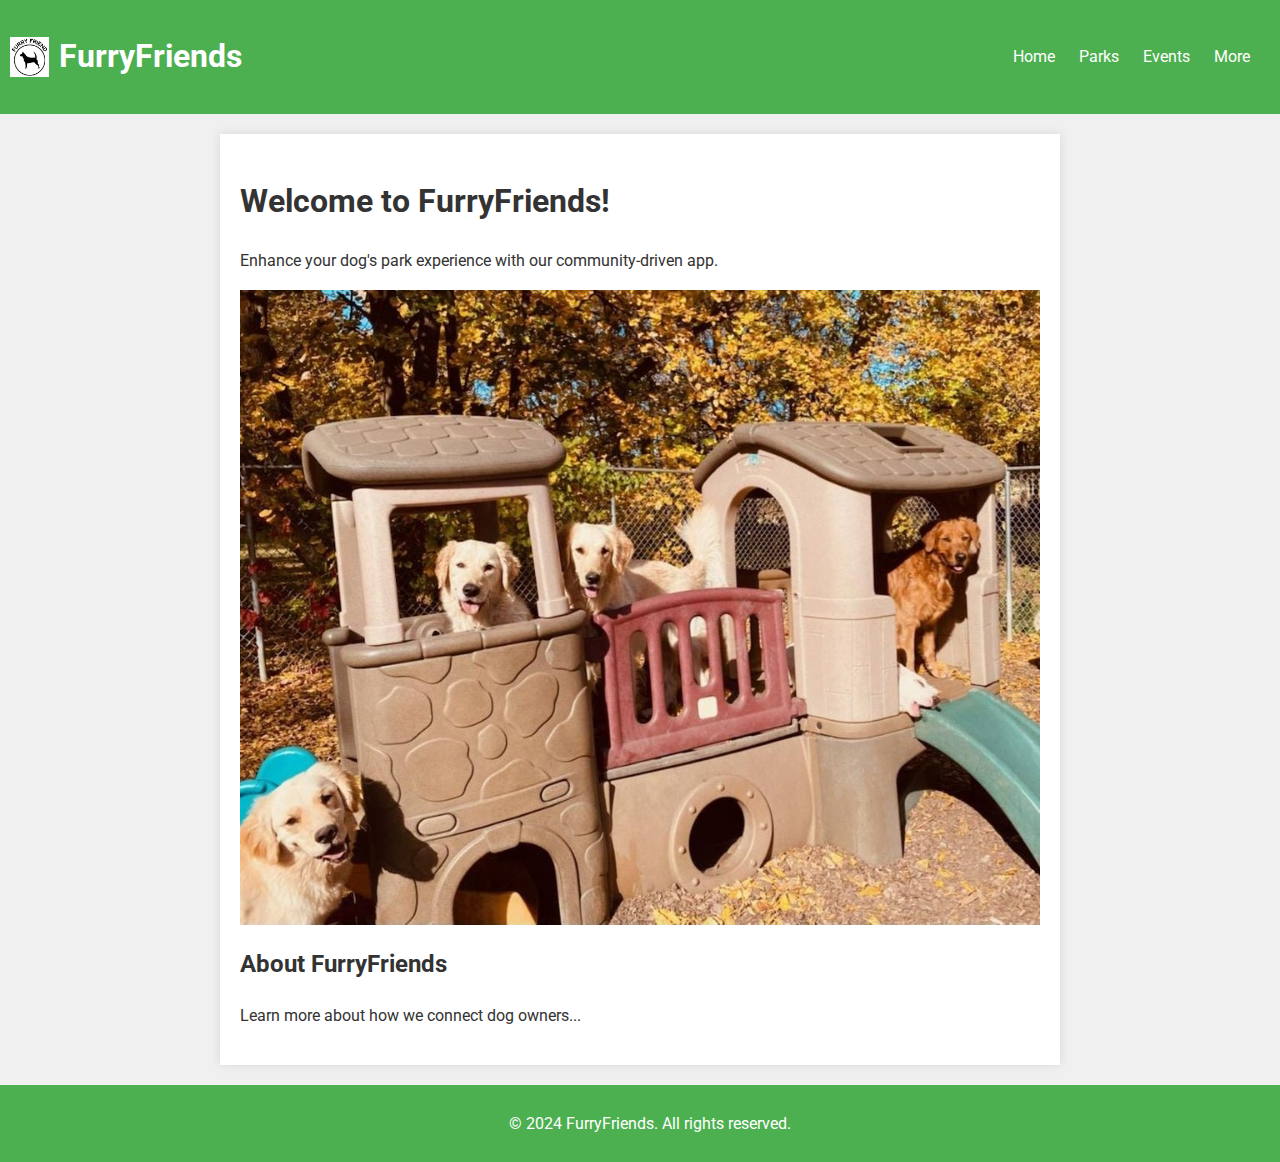
<file: src/main/resources/templates/index.html>
<!DOCTYPE html>
<html lang="en">
<head>
    <meta charset="UTF-8">
    <meta name="viewport" content="width=device-width, initial-scale=1.0">
    <title>FurryFriends - Home</title>
    <link rel="stylesheet" href="../static/css/styles.css">
    <link href="https://fonts.googleapis.com/css2?family=Roboto:wght@400;700&display=swap" rel="stylesheet">
    <script src="../static/js/script.js" defer></script>
    <style>
        .dropdown {
            position: relative;
            display: inline-block;
        }
    </style>
</head>
<body>
<header>
    <div class="logo">
        <img src="../static/images/logo2.png" alt="FurryFriends Logo">
        <h1>FurryFriends</h1>
    </div>
    <nav>
        <ul>
            <li><a href="index.html">Home</a></li>
            <li><a href="parks.html">Parks</a></li>
            <li><a href="events.html">Events</a></li>
            <li class="dropdown">
                <a href="#" class="dropbtn">More</a>
                <div class="dropdown-content">
                    <a href="#">About</a>
                    <a href="#">Contact</a>
                </div>
            </li>
        </ul>
    </nav>
</header>

<section class="main-section">
    <h1>Welcome to FurryFriends!</h1>
    <p>Enhance your dog's park experience with our community-driven app.</p>
    <div class="image-container" style="{max-width: 100%; margin: 0 auto; overflow: hidden;}">
        <img src="../static/images/dog-playing.jpg" alt="Dog playing in a park" class="main-image">
    </div>
    <div>
        <h2>About FurryFriends</h2>
        <p>Learn more about how we connect dog owners...</p>
    </div>
</section>

<footer>
    <p>&copy; 2024 FurryFriends. All rights reserved.</p>
</footer>

</body>
</html>
</file>
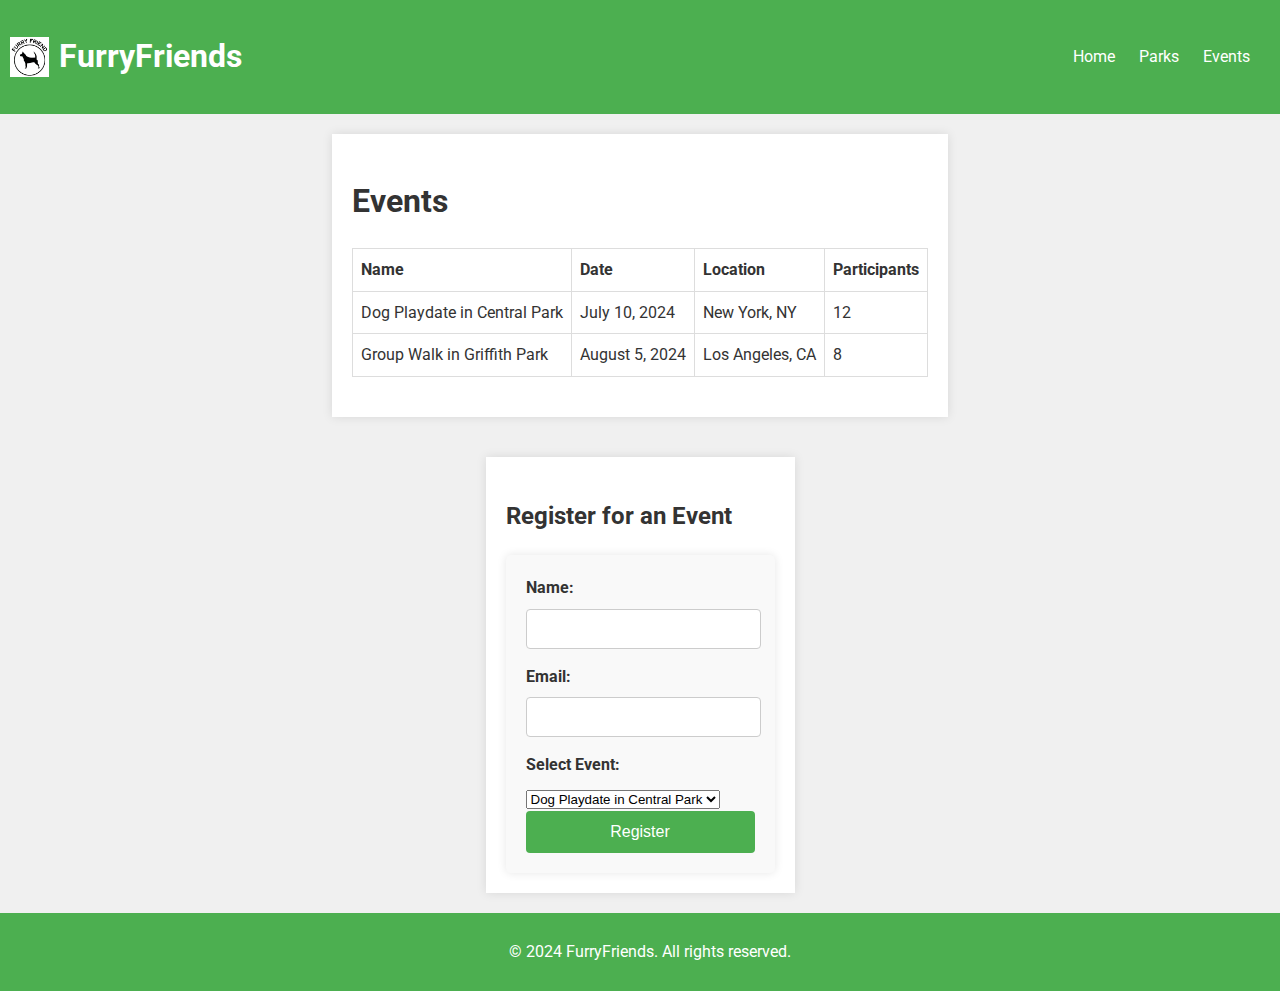
<file: src/main/resources/templates/events.html>
<!DOCTYPE html>
<html lang="en">
<head>
    <meta charset="UTF-8">
    <meta name="viewport" content="width=device-width, initial-scale=1.0">
    <title>FurryFriends - Events</title>
    <link rel="stylesheet" href="../static/css/styles.css">
    <link href="https://fonts.googleapis.com/css2?family=Roboto:wght@400;700&display=swap" rel="stylesheet">
    <script src="../static/js/script.js" defer></script>
</head>
<body>
<header>
    <div class="logo">
        <img src="../static/images/logo2.png" alt="FurryFriends Logo">
        <h1>FurryFriends</h1>
    </div>
    <nav>
        <ul>
            <li><a href="index.html">Home</a></li>
            <li><a href="parks.html">Parks</a></li>
            <li><a href="events.html">Events</a></li>
        </ul>
    </nav>
</header>

<section class="main-section">
    <h1>Events</h1>
    <table id="event-list">
        <thead>
        <tr>
            <th>Name</th>
            <th>Date</th>
            <th>Location</th>
            <th>Participants</th>
        </tr>
        </thead>
        <tbody>
        <tr>
            <td>Dog Playdate in Central Park</td>
            <td>July 10, 2024</td>
            <td>New York, NY</td>
            <td>12</td>
        </tr>
        <tr>
            <td>Group Walk in Griffith Park</td>
            <td>August 5, 2024</td>
            <td>Los Angeles, CA</td>
            <td>8</td>
        </tr>
        <!-- Add more event entries as needed -->
        </tbody>
    </table>
</section>

<section class="form-section">
    <h2>Register for an Event</h2>
    <form id="event-registration">
        <div>
            <label for="name">Name:</label>
            <input type="text" id="name" name="name" required>
        </div>
        <div>
            <label for="email">Email:</label>
            <input type="email" id="email" name="email" required>
        </div>
        <div>
            <label for="event-dropdown">Select Event:</label>
            <select id="event-dropdown" name="event" required>
                <option value="" selected disabled>Select an event</option>
                <!-- Dropdown options will be populated dynamically by script.js -->
            </select>
        </div>
        <button type="submit">Register</button>
    </form>
</section>

<footer>
    <p>&copy; 2024 FurryFriends. All rights reserved.</p>
</footer>
</body>
</html>
</file>
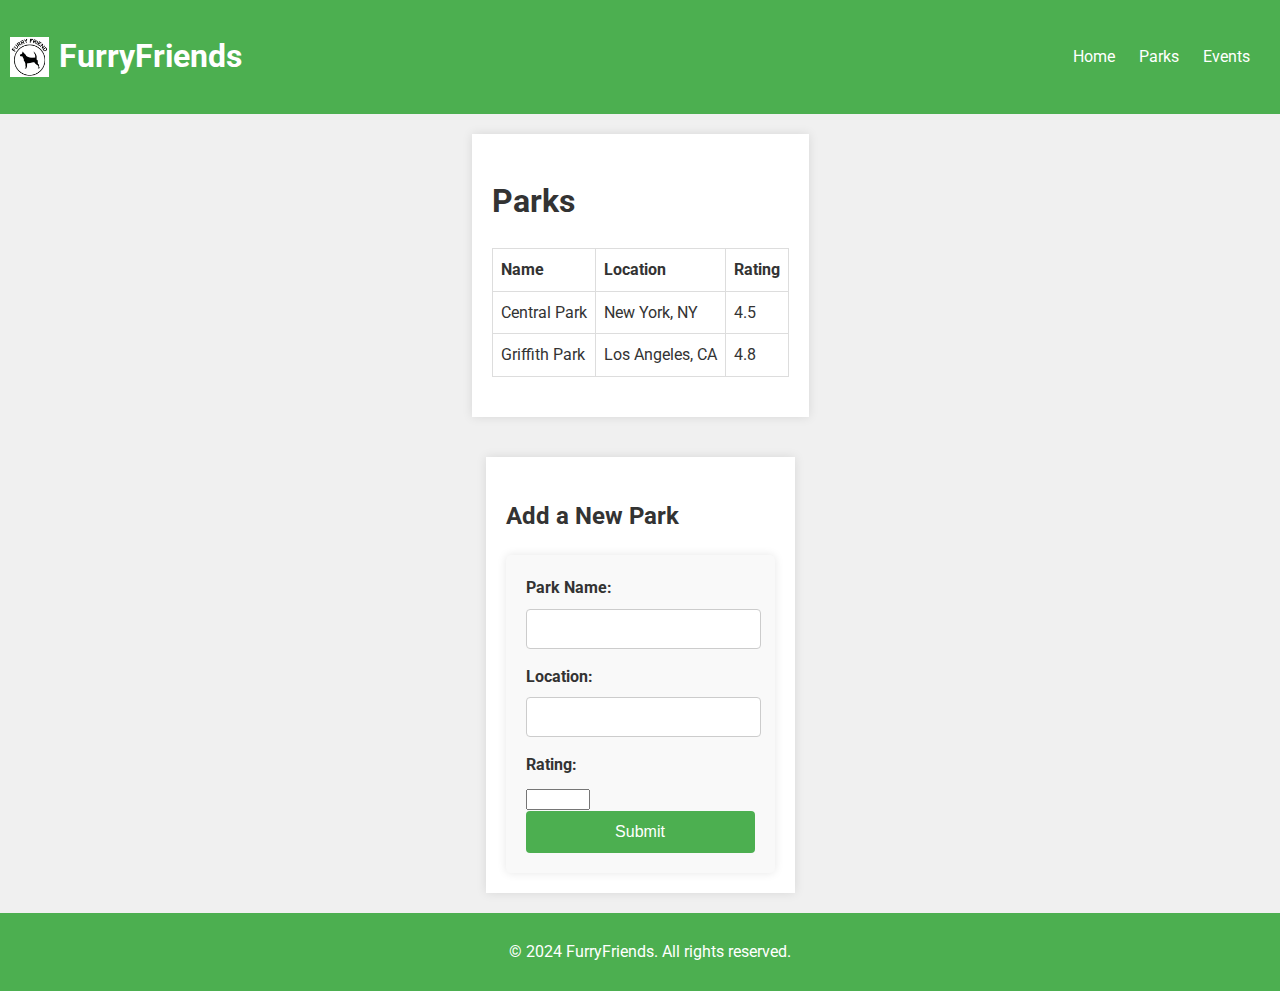
<file: src/main/resources/templates/parks.html>
<!DOCTYPE html>
<html lang="en">
<head>
    <meta charset="UTF-8">
    <meta name="viewport" content="width=device-width, initial-scale=1.0">
    <title>FurryFriends - Parks</title>
    <link rel="stylesheet" href="../static/css/styles.css">
    <link href="https://fonts.googleapis.com/css2?family=Roboto:wght@400;700&display=swap" rel="stylesheet">
    <script src="../static/js/script.js" defer></script>
</head>
<body>
<header>
    <div class="logo">
        <img src="../static/images/logo2.png" alt="FurryFriends Logo">
        <h1>FurryFriends</h1>
    </div>
    <nav>
        <ul>
            <li><a href="index.html">Home</a></li>
            <li><a href="parks.html">Parks</a></li>
            <li><a href="events.html">Events</a></li>
        </ul>
    </nav>
</header>

<section class="main-section">
    <h1>Parks</h1>
    <table>
        <thead>
        <tr>
            <th>Name</th>
            <th>Location</th>
            <th>Rating</th>
        </tr>
        </thead>
        <tbody>
        <tr>
            <td>Central Park</td>
            <td>New York, NY</td>
            <td>4.5</td>
        </tr>
        <tr>
            <td>Griffith Park</td>
            <td>Los Angeles, CA</td>
            <td>4.8</td>
        </tr>
        <!-- Add more park entries as needed -->
        </tbody>
    </table>
</section>

<section class="form-section">
    <h2>Add a New Park</h2>
    <form id="park-registration">
        <label for="park-name">Park Name:</label>
        <input type="text" id="park-name" name="park-name" required>
        <label for="park-location">Location:</label>
        <input type="text" id="park-location" name="park-location" required>
        <label for="park-rating">Rating:</label>
        <input type="number" id="park-rating" name="park-rating" step="0.1" min="0" max="5" required>
        <button type="submit">Submit</button>
    </form>
</section>

<footer>
    <p>&copy; 2024 FurryFriends. All rights reserved.</p>
</footer>
</body>
</html>
</file>
<file: src/main/resources/static/css/styles.css>
/* External CSS */
body {
    font-family: 'Roboto', sans-serif;
    line-height: 1.6;
    margin: 0;
    padding: 0;
    background-color: #f0f0f0;
    color: #333;
    min-height: 100vh;
    display: flex;
    flex-direction: column;
}

header {
    background-color: #4CAF50;
    color: white;
    padding: 10px;
    display: flex;
    justify-content: space-between;
    align-items: center;
}

.logo {
    display: flex;
    align-items: center;
}

.logo img {
    height: 40px;
    margin-right: 10px;
}

nav ul {
    list-style-type: none;
    margin: 0;
    padding: 0;
}

nav ul li {
    display: inline;
    margin-right: 20px;
}

nav ul li a {
    color: white;
    text-decoration: none;
}

nav ul li a:hover {
    text-decoration: underline;
}

.dropdown {
    position: relative;
    display: inline-block;
}

.dropdown-content {
    display: none;
    position: absolute;
    background-color: #f9f9f9;
    min-width: 160px;
    box-shadow: 0px 8px 16px 0px rgba(0,0,0,0.2);
    z-index: 1;
}

.dropdown-content a {
    color: black;
    padding: 12px 16px;
    text-decoration: none;
    display: block;
}

.dropdown-content a:hover {
    background-color: #f1f1f1;
}

.dropdown:hover .dropdown-content {
    display: block;
}

.main-section,
.form-section {
    max-width: 800px;
    margin: 20px auto;
    padding: 20px;
    background-color: #fff;
    box-shadow: 0 0 10px rgba(0,0,0,0.1);
    animation: fadeIn 1s ease-out;
}

table {
    width: 100%;
    border-collapse: collapse;
    margin-bottom: 20px;
}

table, th, td {
    border: 1px solid #ddd;
    padding: 8px;
    text-align: left;
}

form {
    margin-top: 20px;
    max-width: 600px;
    margin: 0 auto;
    padding: 20px;
    background-color: #f9f9f9;
    border-radius: 5px;
    box-shadow: 0 0 10px rgba(0, 0, 0, 0.1);
}

form h2 {
    text-align: center;
    margin-bottom: 20px;
}

form > div {
    text-align: left;
}

form label {
    display: block;
    margin-bottom: 8px;
    font-weight: bold;
}

form input[type="text"],
form input[type="email"],
form textarea {
    width: calc(100% - 16px);
    padding: 10px;
    margin-bottom: 15px;
    border: 1px solid #ccc;
    border-radius: 4px;
    font-size: 16px;
}

form textarea {
    height: 120px;
}

form button {
    width: 100%;
    padding: 12px;
    background-color: #4CAF50;
    color: white;
    border: none;
    border-radius: 4px;
    cursor: pointer;
    font-size: 16px;
}

form button:hover {
    background-color: #45a049;
}

@keyframes fadeIn {
    from {
        opacity: 0;
    }
    to {
        opacity: 1;
    }
}

footer {
    text-align: center;
    padding: 10px;
    background-color: #4CAF50;
    color: white;
    position: relative;
    bottom: 0;
    width: 100%;
}

/*.image-container {
    max-width: 100%;
    margin: 0 auto;
    overflow: hidden;
}*/

.main-image {
    width: 100%;
    height: auto;
    display: block;
}
</file>
